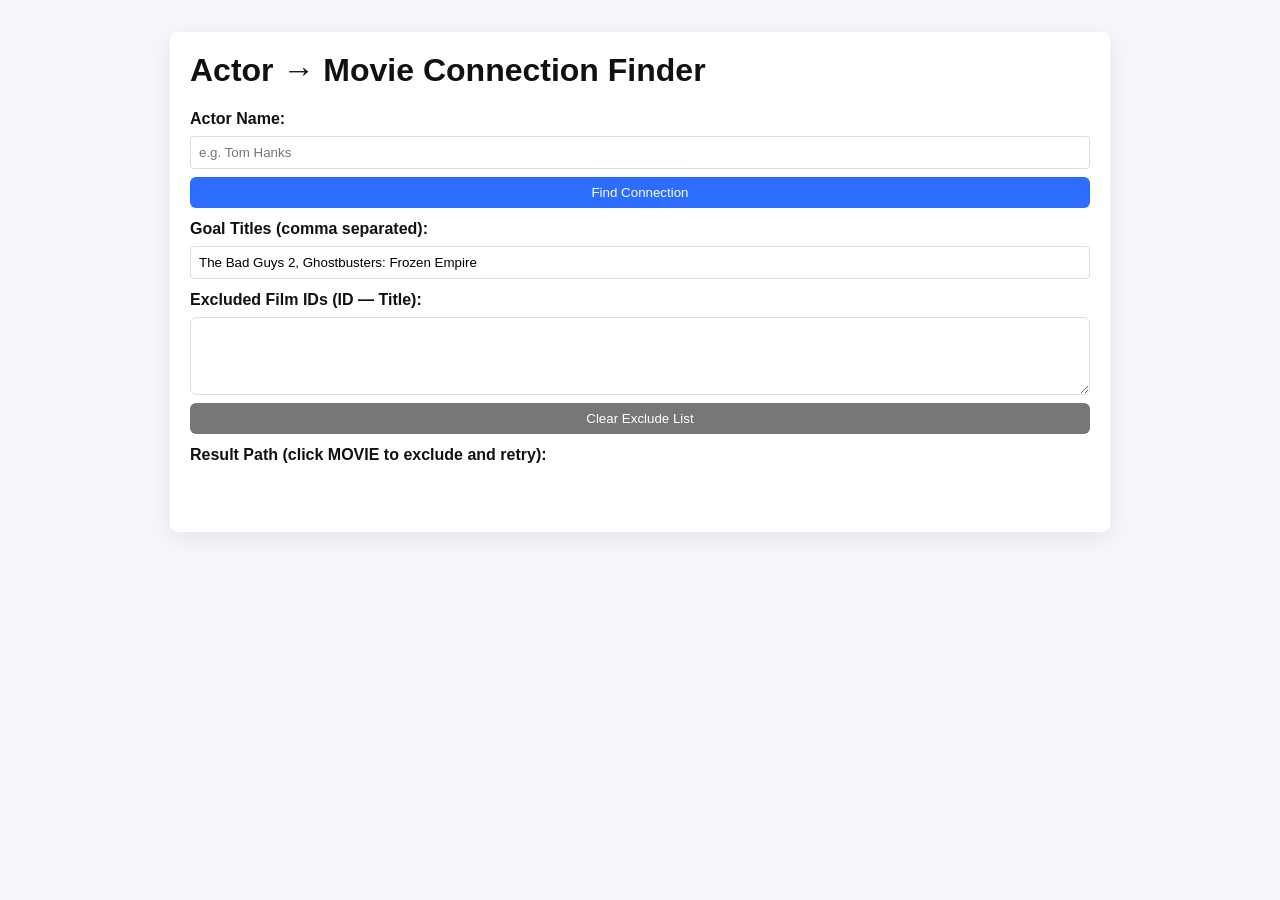
<file: docs/index.html>
<!doctype html>
<html lang="en">
<head>
  <meta charset="utf-8" />
  <meta name="viewport" content="width=device-width,initial-scale=1" />
  <title>Actor → Movie Connection Finder</title>
  <link rel="stylesheet" href="styles.css">
</head>
<body>
  <main>
    <h1>Actor → Movie Connection Finder</h1>

    <div class="row">
      <label for="actorName">Actor Name:</label>
      <input id="actorName" type="text" placeholder="e.g. Tom Hanks">
      <button id="findBtn">Find Connection</button>
    </div>

    <div class="row">
      <label for="goalTitles">Goal Titles (comma separated):</label>
      <input id="goalTitles" type="text" value="The Bad Guys 2, Ghostbusters: Frozen Empire">
    </div>

    <div class="row">
      <label>Excluded Film IDs (ID — Title):</label>
      <textarea id="excludedList" readonly rows="4"></textarea>
      <button id="clearExcl">Clear Exclude List</button>
    </div>

    <div class="row">
      <label>Result Path (click MOVIE to exclude and retry):</label>
      <ul id="pathList"></ul>
    </div>

    <div class="row">
      <div id="status"></div>
    </div>

   
  </main>

  <script src="app.js" type="module"></script>
</body>
</html>
</file>
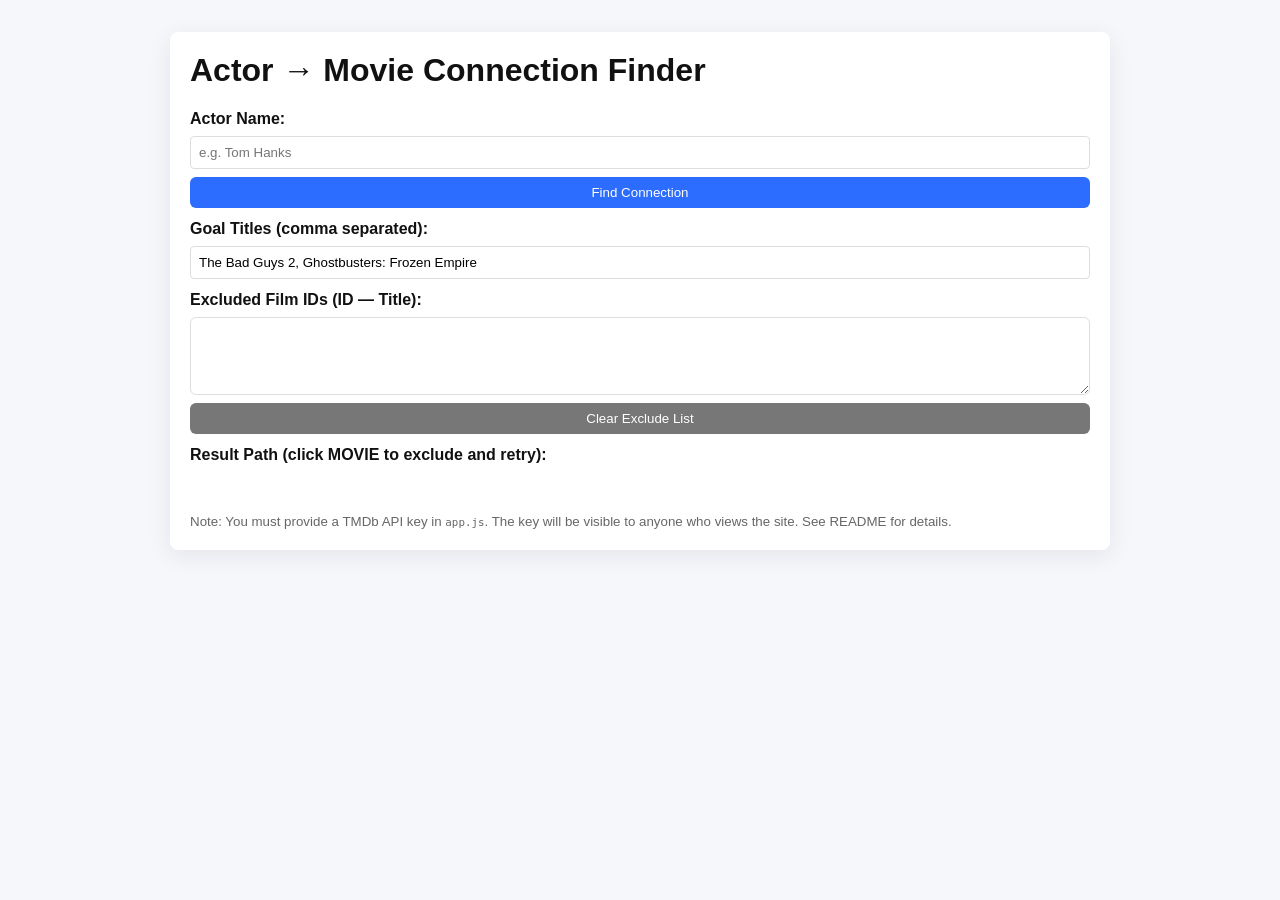
<file: webapp/index.html>
<!doctype html>
<html lang="en">
<head>
  <meta charset="utf-8" />
  <meta name="viewport" content="width=device-width,initial-scale=1" />
  <title>Actor → Movie Connection Finder</title>
  <link rel="stylesheet" href="styles.css">
</head>
<body>
  <main>
    <h1>Actor → Movie Connection Finder</h1>

    <div class="row">
      <label for="actorName">Actor Name:</label>
      <input id="actorName" type="text" placeholder="e.g. Tom Hanks">
      <button id="findBtn">Find Connection</button>
    </div>

    <div class="row">
      <label for="goalTitles">Goal Titles (comma separated):</label>
      <input id="goalTitles" type="text" value="The Bad Guys 2, Ghostbusters: Frozen Empire">
    </div>

    <div class="row">
      <label>Excluded Film IDs (ID — Title):</label>
      <textarea id="excludedList" readonly rows="4"></textarea>
      <button id="clearExcl">Clear Exclude List</button>
    </div>

    <div class="row">
      <label>Result Path (click MOVIE to exclude and retry):</label>
      <ul id="pathList"></ul>
    </div>

    <div class="row">
      <div id="status"></div>
    </div>

    <footer>
      <small>Note: You must provide a TMDb API key in <code>app.js</code>. The key will be visible to anyone who views the site. See README for details.</small>
    </footer>
  </main>

  <script src="app.js" type="module"></script>
</body>
</html>
</file>
<file: docs/styles.css>
:root{--bg:#f6f7fb;--card:#fff;--accent:#2c6cff;--muted:#666}
body{font-family:Segoe UI,Roboto,Arial;margin:0;background:var(--bg);color:#111}
main{max-width:900px;margin:32px auto;padding:20px;background:var(--card);border-radius:8px;box-shadow:0 6px 24px rgba(20,20,40,0.08)}
h1{margin-top:0}
.row{display:flex;flex-direction:column;gap:8px;margin-bottom:12px}
.row label{font-weight:600}
.row input[type=text]{padding:8px;border:1px solid #ddd;border-radius:4px}
#findBtn,button{background:var(--accent);color:white;border:none;padding:8px 12px;border-radius:6px;cursor:pointer}
#clearExcl{background:#777}
#pathList{list-style:none;padding:0;margin:0}
#pathList li{padding:8px;border:1px solid #eee;margin-bottom:6px;border-radius:6px;display:flex;justify-content:space-between;align-items:center}
#pathList li .meta{color:var(--muted);font-size:0.9rem}
#status{padding:8px;color:#222}
textarea{resize:vertical;padding:8px;border-radius:6px;border:1px solid #ddd}
footer{margin-top:12px;color:var(--muted)}
</file>
<file: webapp/styles.css>
:root{--bg:#f6f7fb;--card:#fff;--accent:#2c6cff;--muted:#666}
body{font-family:Segoe UI,Roboto,Arial;margin:0;background:var(--bg);color:#111}
main{max-width:900px;margin:32px auto;padding:20px;background:var(--card);border-radius:8px;box-shadow:0 6px 24px rgba(20,20,40,0.08)}
h1{margin-top:0}
.row{display:flex;flex-direction:column;gap:8px;margin-bottom:12px}
.row label{font-weight:600}
.row input[type=text]{padding:8px;border:1px solid #ddd;border-radius:4px}
#findBtn,button{background:var(--accent);color:white;border:none;padding:8px 12px;border-radius:6px;cursor:pointer}
#clearExcl{background:#777}
#pathList{list-style:none;padding:0;margin:0}
#pathList li{padding:8px;border:1px solid #eee;margin-bottom:6px;border-radius:6px;display:flex;justify-content:space-between;align-items:center}
#pathList li .meta{color:var(--muted);font-size:0.9rem}
#status{padding:8px;color:#222}
textarea{resize:vertical;padding:8px;border-radius:6px;border:1px solid #ddd}
footer{margin-top:12px;color:var(--muted)}
</file>
